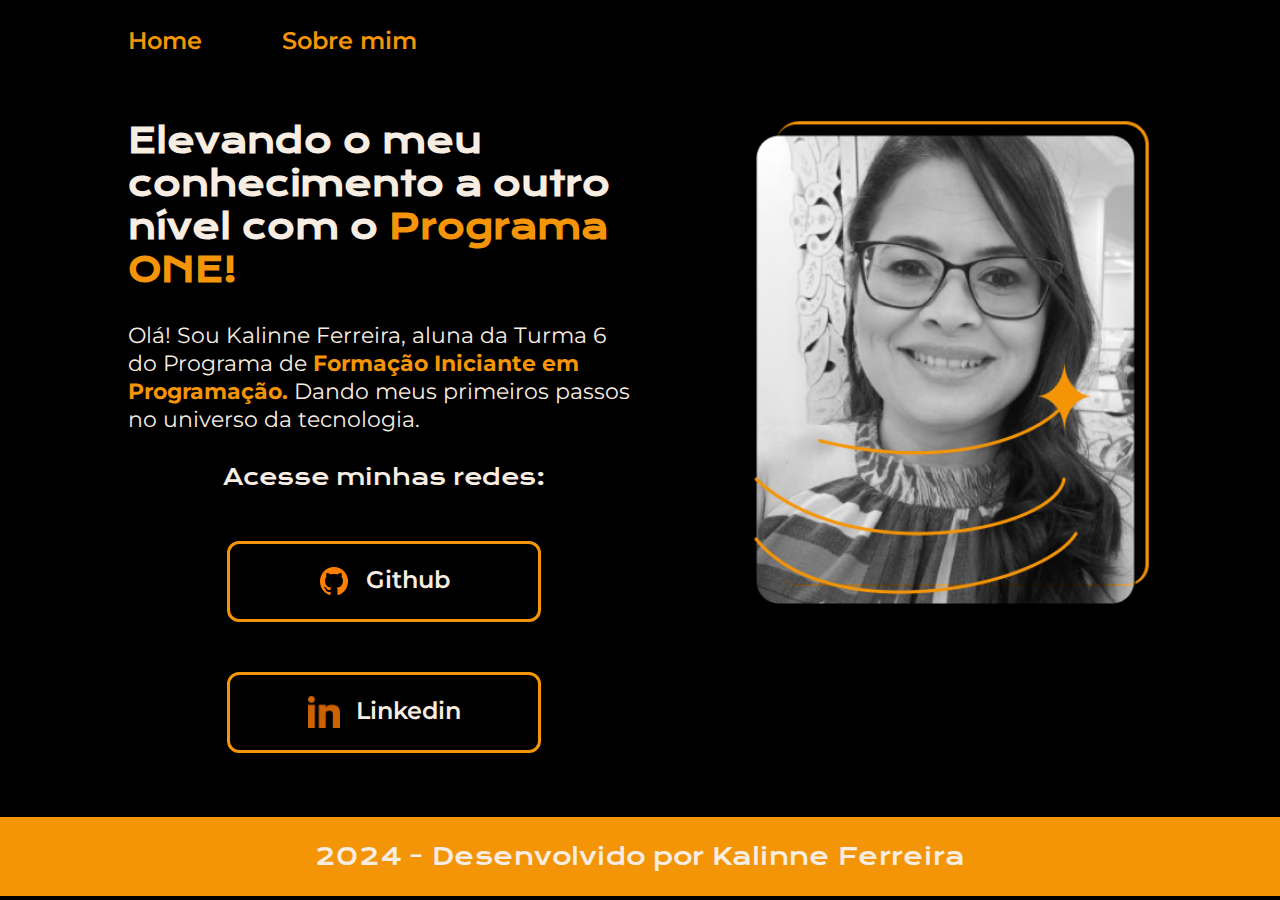
<file: index.html>
<!DOCTYPE html>
<html>

<head>
    <meta charset="UTF-8">
    <meta lang="pt-br">
    <meta name="viewport" content="width=device-width, initial-scale=1.0">
    <title>Portifolio de Kalinne</title>
    <link rel="stylesheet" href="style.css">
</head>

<body>
    <header class="cabecalho">
        <nav class="menu">
            <a class="menu_link" href="index.html">Home</a>
            <a class="menu_link" href="about.html">Sobre mim</a>            
        </nav>
    </header>
    <main class="apresentacao">
        <section class="conteudo">
            <h1 class="titulo"> Elevando o meu conhecimento a outro nível com o <strong class="texto-destaque"> Programa ONE!</strong></h1>            
            <p class="paragrafo"> Olá! Sou Kalinne Ferreira, aluna da Turma 6 do Programa de <strong class="texto-destaque"> Formação Iniciante em Programação.</strong> Dando meus primeiros passos no universo da tecnologia.</p>
            <div class="botoes">
                <h2 class="subtitulo">Acesse minhas redes:</h2>
                <a class="botoes_link" href="https://github.com/kalinne18">
                    <img src="assets/github.png">
                     Github
                </a>
                <a class="botoes_link" href="https://www.linkedin.com/in/kalinne-ferreira/">
                    <img src="assets/linkedin.png">
                    Linkedin
                </a>
            </div>
        </section>
        <img class="imagem" src="/assets/Img.png" alt="Foto de Kalinne sorrindo">  
    </main>
    <footer class="rodape">
        <p>2024 - Desenvolvido por Kalinne Ferreira</p>
    </footer>

</body>

</html>

<!--<div class="lista">
             <ul>Aulas
                <li>Usando o VScode</li>
                <li>Documentação e HTML</li>
                <li>Layout e Tags</li>
            </ul>

            <ol>Métodos         
                <li>Assistir as aulas</li>
                <li>Usar o VScode</li>
                <li>Praticar</li>
            </ol>
            </div> -->
</file>
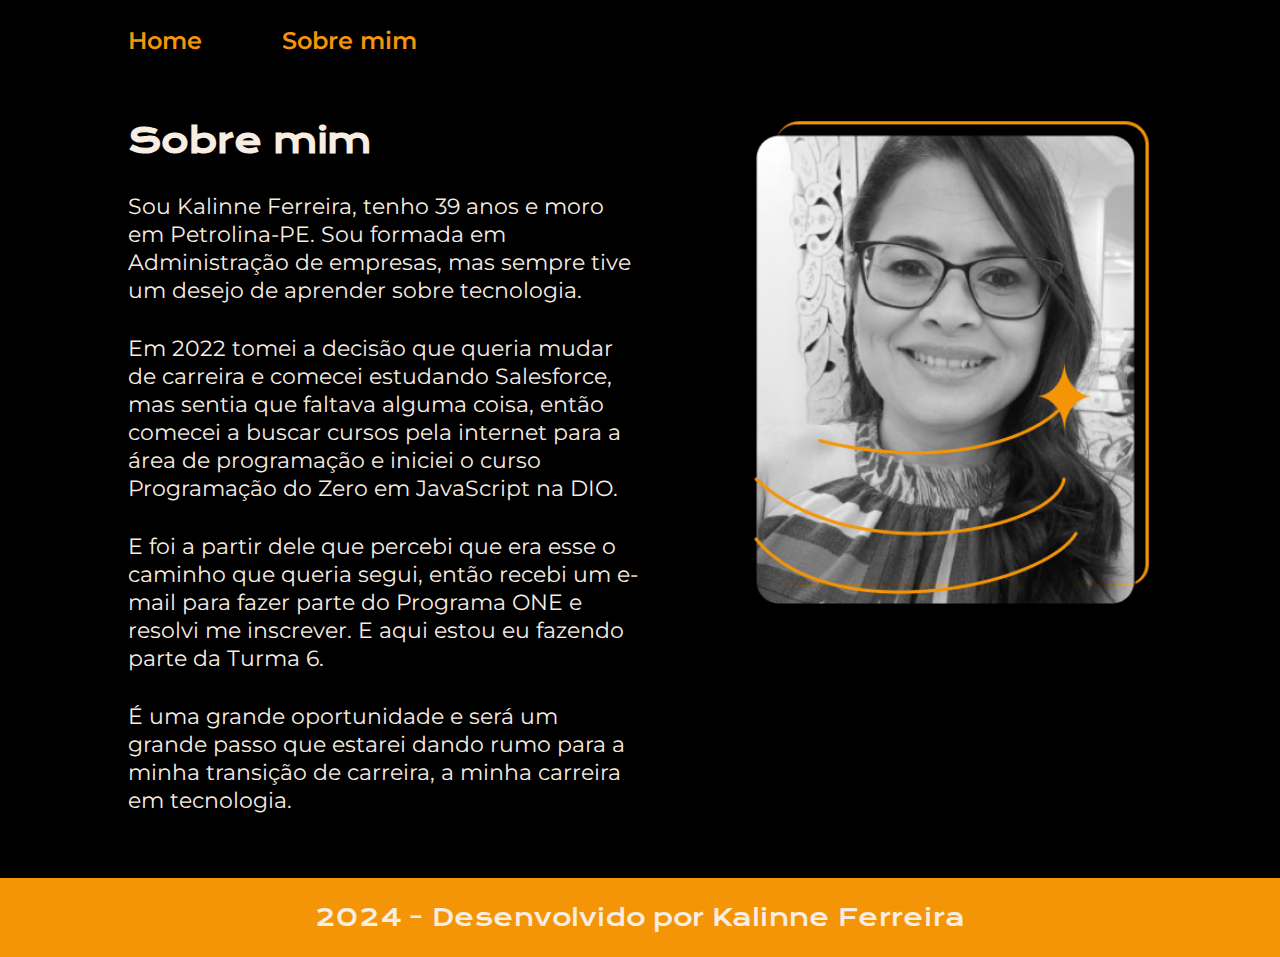
<file: about.html>
<!DOCTYPE html>
<html>

<head>
    <meta charset="UTF-8">
    <meta lang="pt-br">
    <meta name="viewport" content="width=device-width, initial-scale=1.0">
    <title>Portifolio de Kalinne</title>
    <link rel="stylesheet" href="style.css">
</head>

<body>
    <header class="cabecalho">
        <nav class="menu">
            <a class="menu_link" href="index.html">Home</a>
            <a class="menu_link" href="about.html">Sobre mim</a>           
        </nav>
    </header>
    <main class="apresentacao">
        <section class="conteudo">
            <h1 class="titulo"> Sobre mim </h1>            
            <p class="paragrafo"> Sou Kalinne Ferreira, tenho 39 anos e moro em Petrolina-PE.
                Sou formada em Administração de empresas, mas sempre tive um desejo de aprender sobre tecnologia.</p>
                <p class="paragrafo">Em 2022 tomei a decisão que queria mudar de carreira e comecei estudando Salesforce, mas sentia que faltava alguma coisa, então comecei a buscar cursos pela internet para a área de programação e iniciei o curso Programação do Zero em JavaScript na DIO.</p> 
            <p class= "paragrafo"> E foi a partir dele que percebi que era esse o caminho que queria segui, então recebi um e-mail para fazer parte do Programa ONE e resolvi me inscrever. E aqui estou eu fazendo parte da Turma 6. </p>
                <p class="paragrafo">É uma grande oportunidade e será um grande passo que estarei dando rumo para a minha transição de carreira, a minha carreira em tecnologia. </p>
                
        </section>
        <img class="imagem" src="/assets/Img.png" alt="Foto de Kalinne sorrindo">  
    </main>
    <footer class="rodape">
        <p>2024 - Desenvolvido por Kalinne Ferreira</p>
    </footer>

</body>

</html>
</file>
<file: style.css>
@import url('https://fonts.googleapis.com/css2?family=Krona+One&family=Montserrat:wght@400;600&display=swap');

:root {
    --cor-destaque: #F49507;
    --cor-fonte: #f8ede2;
    --cor-fundo: #000000;
    --cor-hover: #2e2d2d;
    --fonte-titulo: "Krona One", sans-serif;
    --fonte-texto: "Montserrat", sans-serif;
}

* {
    margin: 0;
    padding: 0;
}

body {
    background-color: var(--cor-fundo);
    color: var(--cor-fonte);
    height: 100vh;
    box-sizing: border-box;
}
.cabecalho{
    padding: 2% 0% 0% 10%;
}
.menu{
    display: flex;
    gap: 80px;
}
.menu_link{
    font-family: var(--fonte-texto);
    font-size: 1.5rem;
    font-weight: 600;
    text-decoration: none;
    color: var(--cor-destaque);
}

.apresentacao {
    display: flex;
    justify-content: space-between;
    margin: 5% 10%;
    gap: 82px;
}

.conteudo {
    width: 50%;
    display: flex;
    flex-direction: column;
    gap: 30px
}

.titulo {
    font-size: 2.10rem;
    font-family: var(--fonte-titulo);
}

.texto-destaque {
    color: var(--cor-destaque);
}

.texto {
    font-size: 1.87rem;
    font-family: var(--fonte-texto);
}

.paragrafo {
    font-size: 1.4rem;
    font-family: var(--fonte-texto);
}

.botoes {
    display: flex;
    justify-content: space-between;
    flex-direction: column;
    align-items: center;    
    gap: 50px;
}

.subtitulo {
    font-family: var(--fonte-titulo);
    font-weight: 500;
    font-size: 1.4rem;
}

.botoes_link {
    display: flex;
    justify-content: center;
    gap: 16px;
    width: 60%;
    text-align: center;
    border-radius: 12px;
    font-size: 1.5rem;
    font-weight: 600;
    padding: 21.5px 0;
    text-decoration: none;
    color: var(--cor-fonte);
    font-family: var(--fonte-texto);
    border: 3px solid var(--cor-destaque);

}
.botoes_link:hover{
    background-color: var(--cor-hover);
}
.imagem{
    width: 40%;
    height: 50%;
}
.rodape{
    padding: 24px;
    background-color: var(--cor-destaque);
    color: var(--cor-fonte);
    text-align: center;
    font-family: var(--fonte-titulo);
    font-size: 1.5rem;
    font-weight: 400;
}
@media (max-width: 1200px){
    .cabecalho{
        padding: 10% 10% 0% 10%;
    }
    .menu{
        justify-content: center;
    }
    .apresentacao{
        flex-direction: column-reverse;
        padding: 5%;
    }
    .conteudo{
        width: auto;
    }
   .botoes_link{
    box-sizing:content-box;
   }
   .imagem{
    width: 70%;
   }
}
</file>
